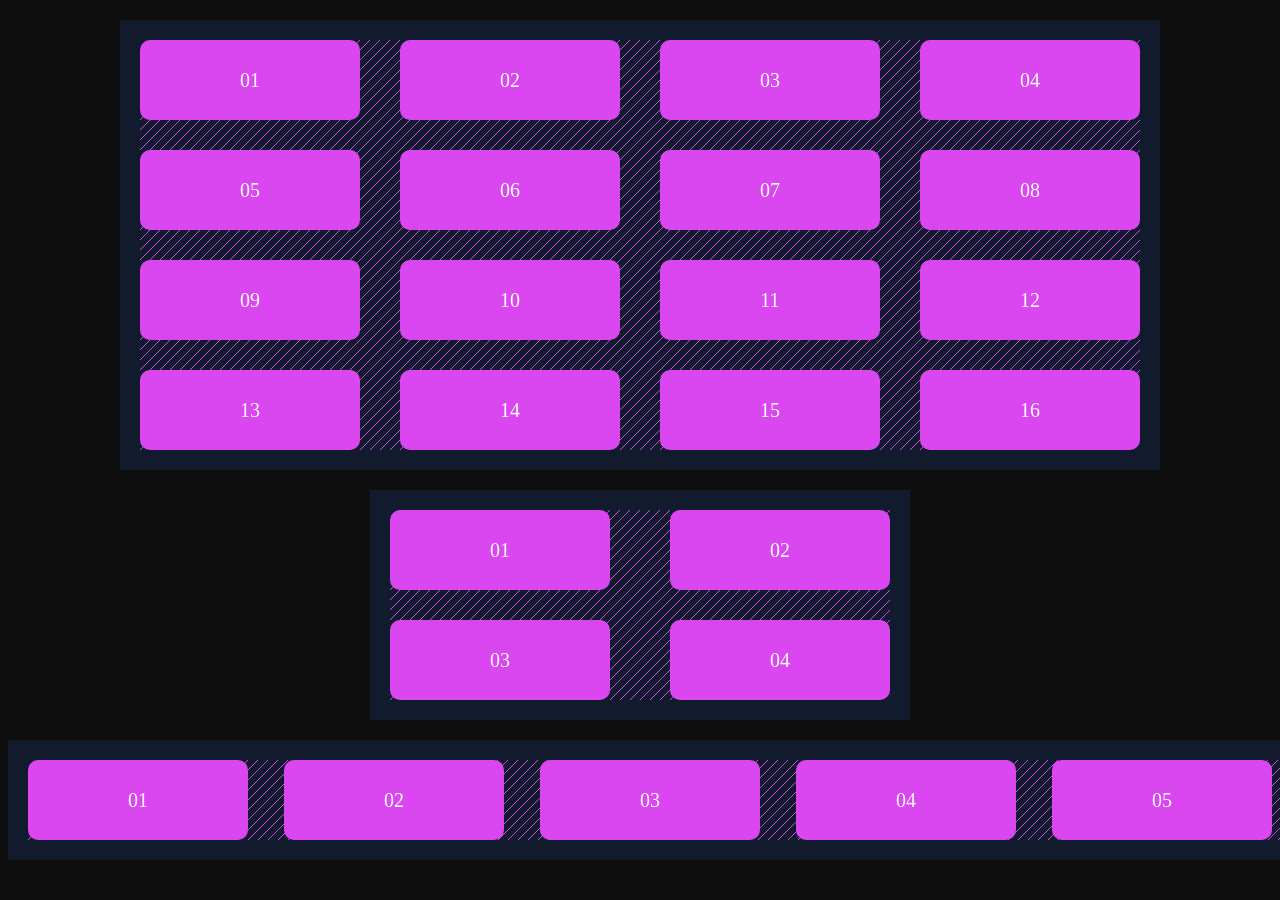
<file: html-css/index.html>
<!-- Step9 1/3 HTML/CSS 1.display:flexを用いたグリッドレイアウト -->

<!DOCTYPE html>
<html lang="ja">
  <head>
    <meta charset="UTF-8" />
    <meta name="viewport" content="width=device-width, initial-scale=1.0" />
    <link rel="stylesheet" href="style-1.css" />
    <title>Grid Layout</title>
  </head>
  <body>
    <!-- Step9 1-1 横4 × 縦4 -->
    <div class="colorbox">
      <div class="colorbox-display">
        <div class="colorbox-area area-top">
          <div class="colorbox-item">01</div>
          <div class="colorbox-item">02</div>
          <div class="colorbox-item">03</div>
          <div class="colorbox-item">04</div>
        </div>
        <div class="colorbox-area area-center">
          <div class="colorbox-item">05</div>
          <div class="colorbox-item">06</div>
          <div class="colorbox-item">07</div>
          <div class="colorbox-item">08</div>
        </div>
        <div class="colorbox-area area-center">
          <div class="colorbox-item">09</div>
          <div class="colorbox-item">10</div>
          <div class="colorbox-item">11</div>
          <div class="colorbox-item">12</div>
        </div>
        <div class="colorbox-area area-bottom">
          <div class="colorbox-item">13</div>
          <div class="colorbox-item">14</div>
          <div class="colorbox-item">15</div>
          <div class="colorbox-item">16</div>
        </div>
      </div>
    </div>
    <!-- Step9 1-2 横2 × 縦2 -->
    <div class="colorbox colorbox-2">
      <div class="colorbox-display">
        <div class="colorbox-area area-top">
          <div class="colorbox-item">01</div>
          <div class="colorbox-item">02</div>
        </div>
        <div class="colorbox-area area-bottom">
          <div class="colorbox-item">03</div>
          <div class="colorbox-item">04</div>
        </div>
      </div>
    </div>
    <!-- Step9 1-3 横6 × 縦1 -->
    <div class="colorbox colorbox-3">
      <div class="colorbox-display">
        <div class="colorbox-area">
          <div class="colorbox-item">01</div>
          <div class="colorbox-item">02</div>
          <div class="colorbox-item">03</div>
          <div class="colorbox-item">04</div>
          <div class="colorbox-item">05</div>
          <div class="colorbox-item">06</div>
        </div>
      </div>
    </div>
  </body>
</html>
</file>
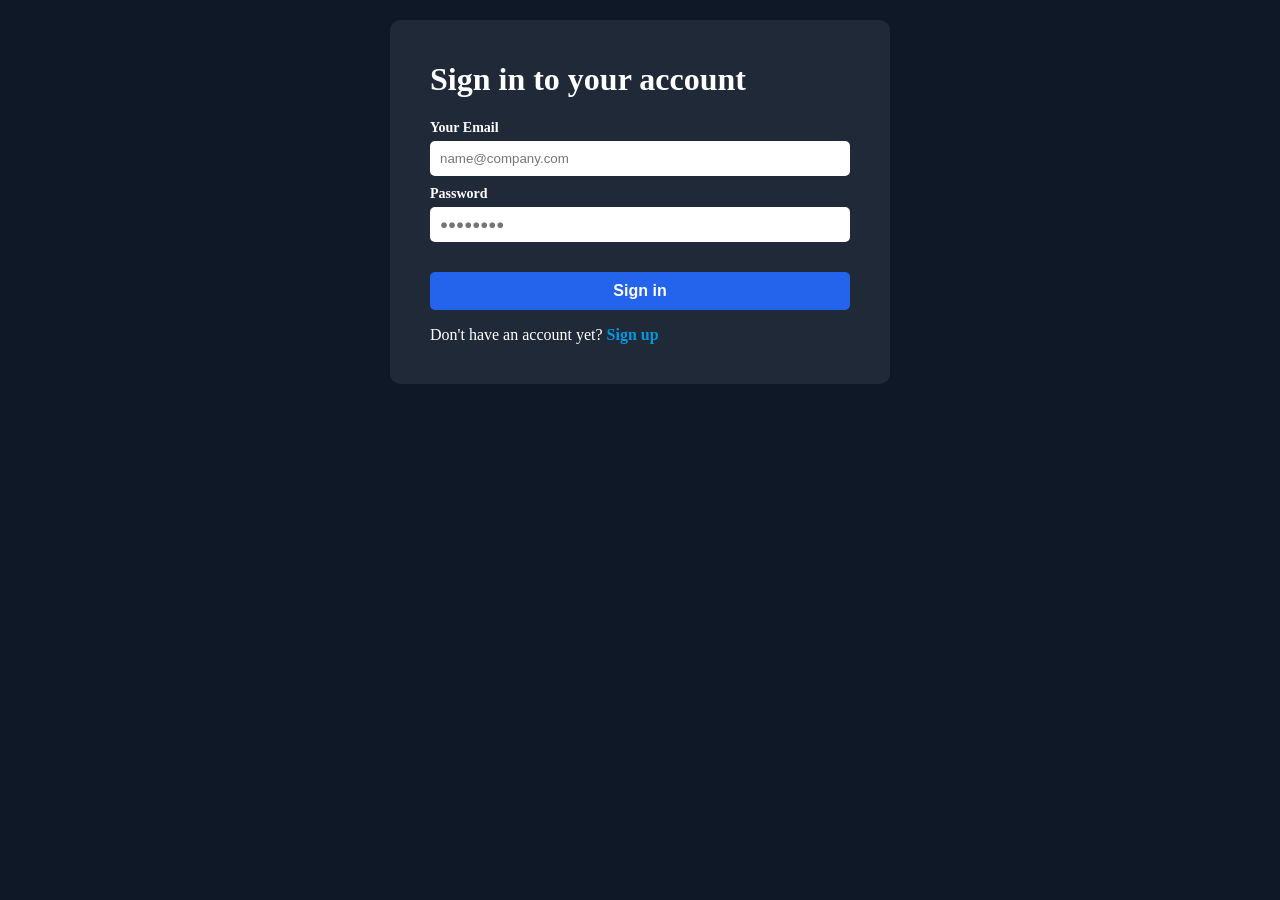
<file: database/login.html>
<!-- Step9 1/3 HTML/CSS 2.ログインフォーム -->
<!DOCTYPE html>
<html lang="ja">
  <head>
    <meta charset="UTF-8" />
    <meta name="viewport" content="width=device-width, initial-scale=1.0" />
    <link rel="stylesheet" href="login_style.css" />
    <title>Login Form</title>
  </head>
  <body>
    <div class="login-form">
      <div class="login-form-container">
        <h1 class="login-form-title">Sign in to your account</h1>
        <form>
          <div class="login-form-input">
            <div class="login-form-input-item">
              <label for="email">Your Email</label>
              <input type="text" id="email" placeholder="name@company.com" />
            </div>
            <div class="login-form-input-item">
              <label for="password">Password</label>
              <input type="password" id="password" placeholder="●●●●●●●●" />
            </div>
            <div class="login-form-input-item">
              <button id="button" type="submit">Sign in</button>
            </div>
          </div>
        </form>
        <div class="login-signup-link">
          <p>Don't have an account yet? <a href="#">Sign up</a></p>
        </div>
      </div>
    </div>
    <script src="app.js"></script>
  </body>
</html>
</file>
<file: html-css/style-1.css>
/* Step9 1/3 HTML/CSS 1.display:flexを用いたグリッドレイアウト */
body {
  background-color: #0e0e0e;
}

h1 {
  color: #fff;
}

.colorbox {
  background-color: #121b2e;
  margin: 20px auto;
  padding: 20px 20px;
  width: 1000px;
}

.colorbox-2 {
  width: 500px;
}

.colorbox-3 {
  width: 1500px;
}

.colorbox-display {
  background-size: 10px 10px;
  background-image: linear-gradient(
    -45deg,
    transparent,
    transparent 48.5%,
    #da46ef 49.5%,
    #da46ef 50.5%,
    transparent 51.5%,
    transparent
  );
}

.colorbox-area {
  padding: 0px 0px;
  background-color: transparent;
  display: flex;
  justify-content: space-between;
  align-items: center;
}

.colorbox-area.area-top {
  padding-bottom: 30px;
  border-radius: 10px 10px 0 0;
}

.colorbox-area.area-center {
  padding-bottom: 30px;
}

.colorbox-area.area-bottom {
  border-radius: 0 0 10px 10px;
}

.colorbox-item {
  background-color: #da46ef;
  color: #fff;
  width: 220px;
  height: 80px;
  text-align: center;
  line-height: 80px;
  font-size: 20px;
  border-radius: 10px;
}
</file>
<file: database/login_style.css>
/* Step9 1/3 HTML/CSS 2.ログインフォーム */
body {
  background-color: #0f1827;
}

label,
input,
button,
div {
  box-sizing: border-box;
}

label {
  display: block;
  color: #fff;
  margin-bottom: 5px;
  font-size: 14px;
  font-weight: 600;
}

button {
  width: 100%;
  margin-top: 20px;
  padding: 10px;
  border-radius: 5px;
  border: none;
}

.login-form {
  background-color: #202938;
  margin: 20px auto;
  padding: 20px 20px;
  width: 500px;
  border-radius: 10px;
}

.login-form-container {
  justify-content: center;
  margin: 20px;
}

.login-form-title {
  color: #fff;
  font-size: 32px;
  font-weight: 600;
}

.login-form-input-item {
  display: block;
  margin-bottom: 10px;
  width: 100%;
}

.login-form-input-item > input {
  width: 100%;
  padding: 10px;
  border-radius: 5px;
  border: none;
}

.login-form-input-item > button {
  background-color: #2463ec;
  color: #fff;
  font-weight: 600;
  font-size: 16px;
  cursor: pointer;
}

.login-signup-link {
  color: #fff;
}

/* .login-signup-link > p {} */

.login-signup-link > p > a {
  color: #0099df;
  font-weight: 600;
  text-decoration: none;
}
</file>
